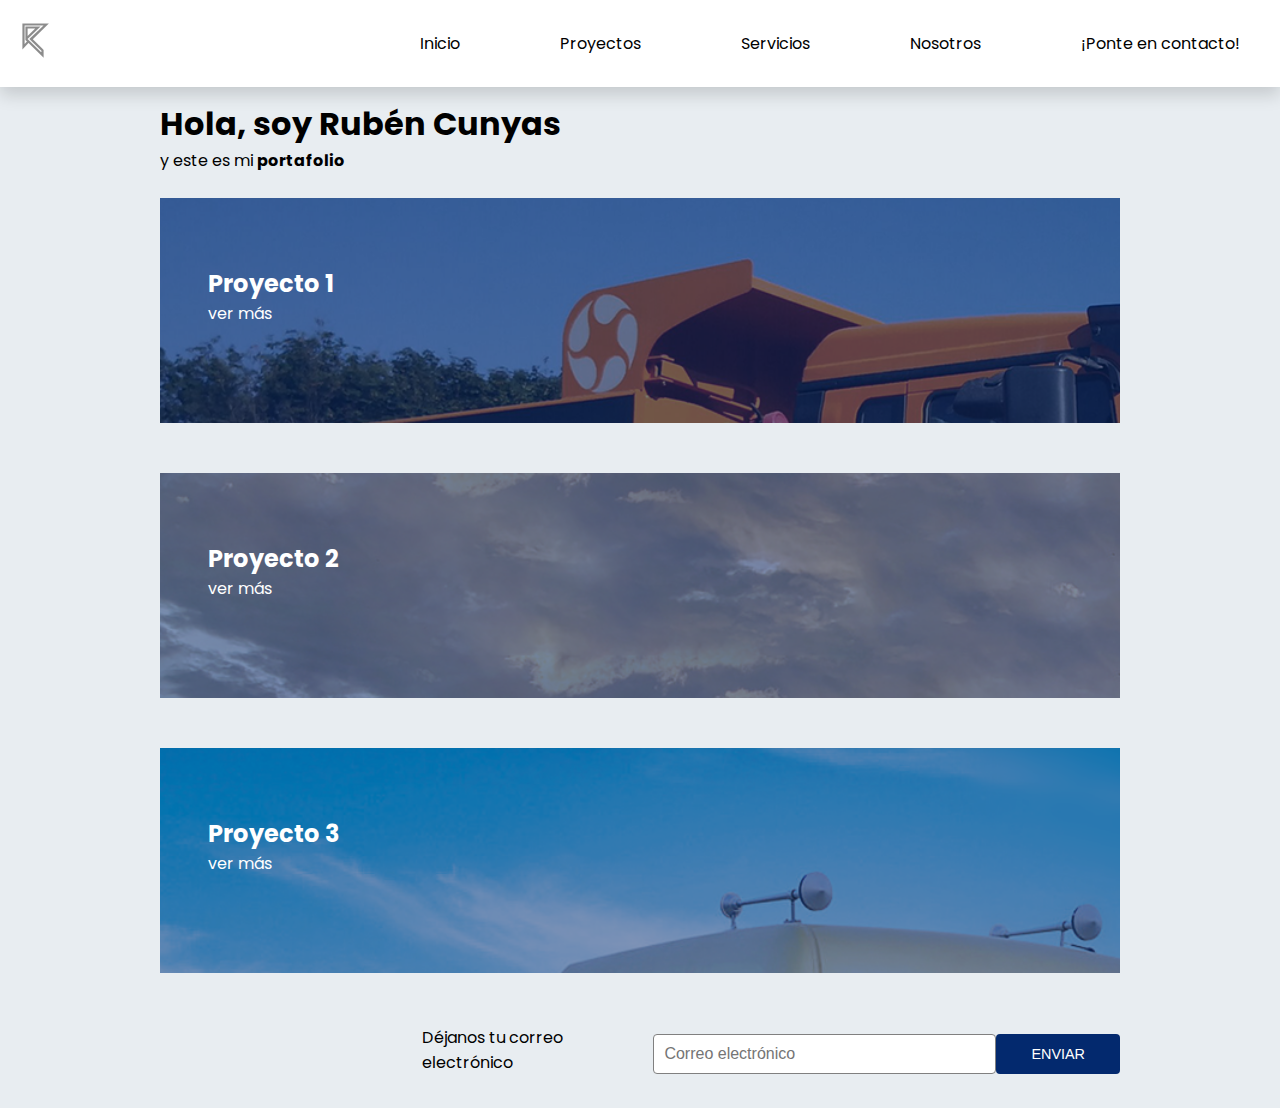
<file: index.html>
<!DOCTYPE html>
<html lang="en">

<head>
    <meta charset="UTF-8">
    <meta http-equiv="X-UA-Compatible" content="IE=edge">
    <meta name="viewport" content="width=device-width, initial-scale=1.0">
    <title>Portafolio: Rubén Cunyas</title>
    <!--Favicon-->
    <link rel="shortcut icon" href="./assets/img/rc-ico.png" type="image/x-icon">
    <!--Google fonts-->
    <link rel="preconnect" href="https://fonts.googleapis.com">
    <link rel="preconnect" href="https://fonts.gstatic.com" crossorigin>
    <link href="https://fonts.googleapis.com/css2?family=Poppins:ital,wght@0,400;0,700;1,600&display=swap"
        rel="stylesheet">
    <!--Font Awesome-->
    <link rel="stylesheet" href="https://cdnjs.cloudflare.com/ajax/libs/font-awesome/6.2.1/css/all.min.css"
        integrity="sha512-MV7K8+y+gLIBoVD59lQIYicR65iaqukzvf/nwasF0nqhPay5w/9lJmVM2hMDcnK1OnMGCdVK+iQrJ7lzPJQd1w=="
        crossorigin="anonymous" referrerpolicy="no-referrer" />
    <!--CSS-->
    <link rel="stylesheet" href="./css/style.css">
    <link rel="stylesheet" href="./css/ruben-font.css">
</head>

<body>
    <!--INICIO DE CABECERA-->
    <header>
        <div class="navbar">
            <div class="logo">
                <a href="index.html" target="_blank" class="rux" title="Con cariño Rubén Cunyas"><i class="ico-ico-rc"></i></a>
            </div>
            <nav>
                <ul class="navegacion">
                    <li>
                        <a href="index.html">Inicio</a>
                    </li>
                    <li>
                        <a href="./pages/proyectos.html">Proyectos</a>
                    </li>
                    <li>
                        <a href="./pages/servicios.html">Servicios</a>
                    </li>
                    <li>
                        <a href="./pages/nosotros.html">Nosotros</a>
                    </li>
                    <li>
                        <a href="./pages/contacto.html">¡Ponte en contacto!</a>
                    </li>
                </ul>
            </nav>
        </div>
    </header>
    <!--FIN DE CABECERA-->

    <!--INICIO DE CUERPO-->
    <main>
        <!--LISTA DE PROYECTOS-->
        <h1>Hola, soy Rubén Cunyas</h1>
        <p>y este es mi <strong>portafolio</strong></p>
        <section>
            <!--PROYECTO-->
            <div class="proyecto proyecto--uno">
                <a href="./pages/proyectos.html">
                <img  class="proyecto__img" src="./assets/img/proyecto1.png" alt="Proyecto">
                <div class="proyecto__contenido">
                    <h2 class="proyecto__contenido--titulo">Proyecto 1</h2>
                    <p class="proyecto__contenido--link">ver más <i class="fa-solid fa-arrow-right"></i></p>
                </div>
                </a>
            </div>
            <!--FIN PROYECTO-->

            <!--PROYECTO-->
            <div class="proyecto proyecto--dos">
                <img  class="proyecto__img" src="./assets/img/proyecto2.png" alt="Proyecto">
                <div class="proyecto__contenido">
                    <h2 class="proyecto__contenido--titulo">Proyecto 2</h2>
                    <p class="proyecto__contenido--link">ver más <i class="fa-solid fa-arrow-right"></i></p>
                </div>
            </div>
            <!--FIN PROYECTO-->

            <!--PROYECTO-->
            <div class="proyecto proyecto--tres">
                <img  class="proyecto__img" src="./assets/img/proyecto3.png" alt="Proyecto">
                <div class="proyecto__contenido">
                    <h2 class="proyecto__contenido--titulo">Proyecto 3</h2>
                    <p class="proyecto__contenido--link">ver más <i class="fa-solid fa-arrow-right"></i></p>
                </div>
            </div>
            <!--FIN PROYECTO-->
        </section>
        <!--FIN LISTA DE PROYECTOS-->

    </main>
    <!--FIN DE CUERPO-->


    <!--INICIO DE PIE-->
    <footer>
        <div class="redes_sociales">
            <ul>
                <li><a href="http://behance.com" target="blank"><i class="fa-brands fa-behance"></i></a></li>
                <li><a href="http://facebook.com" target="blank"><i class="fa-brands fa-facebook"></i></a></li>
                <li><a href="http://instagram.com" target="blank"><i class="fa-brands fa-instagram"></i></a></li>
            </ul>
        </div>
        <div class="suscribe">
            <form action="">
                <label for="name">Déjanos tu correo electrónico</label>
                <input type="email" placeholder="Correo electrónico" class="input-form">
                <input type="submit" value="Enviar" class="btn-primary">
            </form>
        </div>
    </footer>
    <!--FIN DE PIE-->
</body>

</html>
</file>
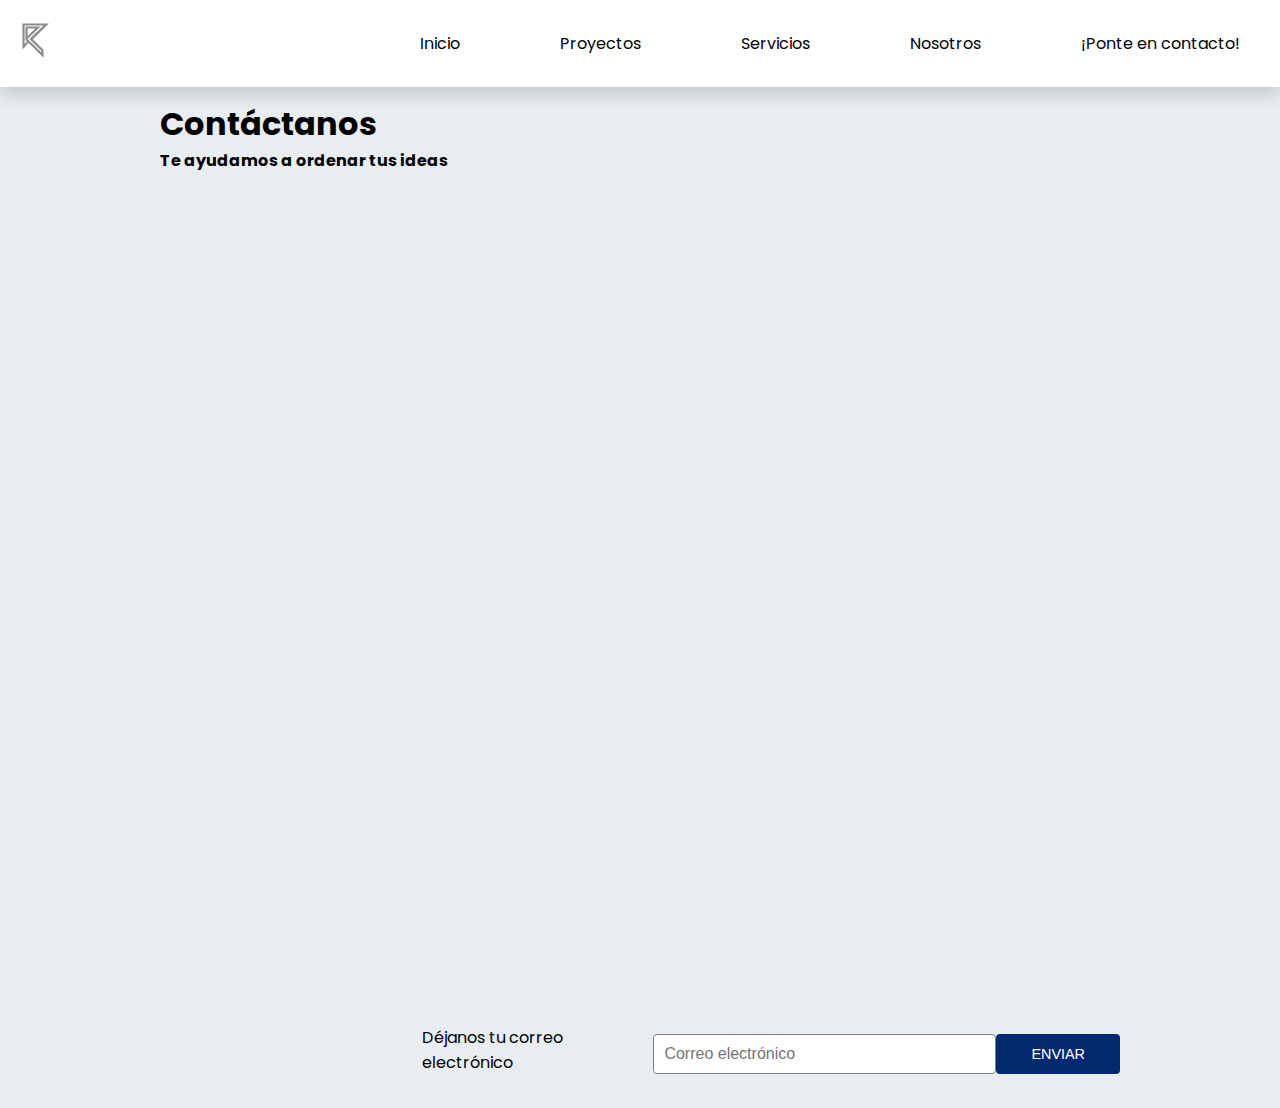
<file: pages/contacto.html>
<!DOCTYPE html>
<html lang="en">

<head>
    <meta charset="UTF-8">
    <meta http-equiv="X-UA-Compatible" content="IE=edge">
    <meta name="viewport" content="width=device-width, initial-scale=1.0">
    <title>Portafolio: Rubén Cunyas</title>
    <!--Favicon-->
    <link rel="shortcut icon" href="../assets/img/rc-ico.png" type="image/x-icon">
    <!--Google fonts-->
    <link rel="preconnect" href="https://fonts.googleapis.com">
    <link rel="preconnect" href="https://fonts.gstatic.com" crossorigin>
    <link href="https://fonts.googleapis.com/css2?family=Poppins:ital,wght@0,400;0,700;1,600&display=swap"
        rel="stylesheet">
    <!--Font Awesome-->
    <link rel="stylesheet" href="https://cdnjs.cloudflare.com/ajax/libs/font-awesome/6.2.1/css/all.min.css"
        integrity="sha512-MV7K8+y+gLIBoVD59lQIYicR65iaqukzvf/nwasF0nqhPay5w/9lJmVM2hMDcnK1OnMGCdVK+iQrJ7lzPJQd1w=="
        crossorigin="anonymous" referrerpolicy="no-referrer" />
    <!--CSS-->
    <link rel="stylesheet" href="../css/style.css">
    <link rel="stylesheet" href="../css/ruben-font.css">
</head>

<body>
    <!--INICIO DE CABECERA-->
    <header>
        <div class="navbar">
            <div class="logo">
                <a href="index.html" target="_blank" class="rux" title="Con cariño Rubén Cunyas"><i class="ico-ico-rc"></i></a>
            </div>
            <nav>
                <ul class="navegacion">
                    <li>
                        <a href="../index.html">Inicio</a>
                    </li>
                    <li>
                        <a href="./proyectos.html">Proyectos</a>
                    </li>
                    <li>
                        <a href="./servicios.html">Servicios</a>
                    </li>
                    <li>
                        <a href="./nosotros.html">Nosotros</a>
                    </li>
                    <li>
                        <a href="./contacto.html">¡Ponte en contacto!</a>
                    </li>
                </ul>
            </nav>
        </div>
    </header>
    <!--FIN DE CABECERA-->

    <!--INICIO DE CUERPO-->
    <main>
        <h1>Contáctanos</h1>
        <h4>Te ayudamos a ordenar tus ideas</h4>

    </main>
    <!--FIN DE CUERPO-->


    <!--INICIO DE PIE-->
    <footer>
        <div class="redes_sociales">
            <ul>
                <li><a href="http://behance.com" target="blank"><i class="fa-brands fa-behance"></i></a></li>
                <li><a href="http://facebook.com" target="blank"><i class="fa-brands fa-facebook"></i></a></li>
                <li><a href="http://instagram.com" target="blank"><i class="fa-brands fa-instagram"></i></a></li>
            </ul>
        </div>
        <div class="suscribe">
            <form action="">
                <label for="name">Déjanos tu correo electrónico</label>
                <input type="email" placeholder="Correo electrónico" class="input-form">
                <input type="submit" value="Enviar" class="btn-primary">
            </form>
        </div>
    </footer>
    <!--FIN DE PIE-->
</body>

</html>
</file>
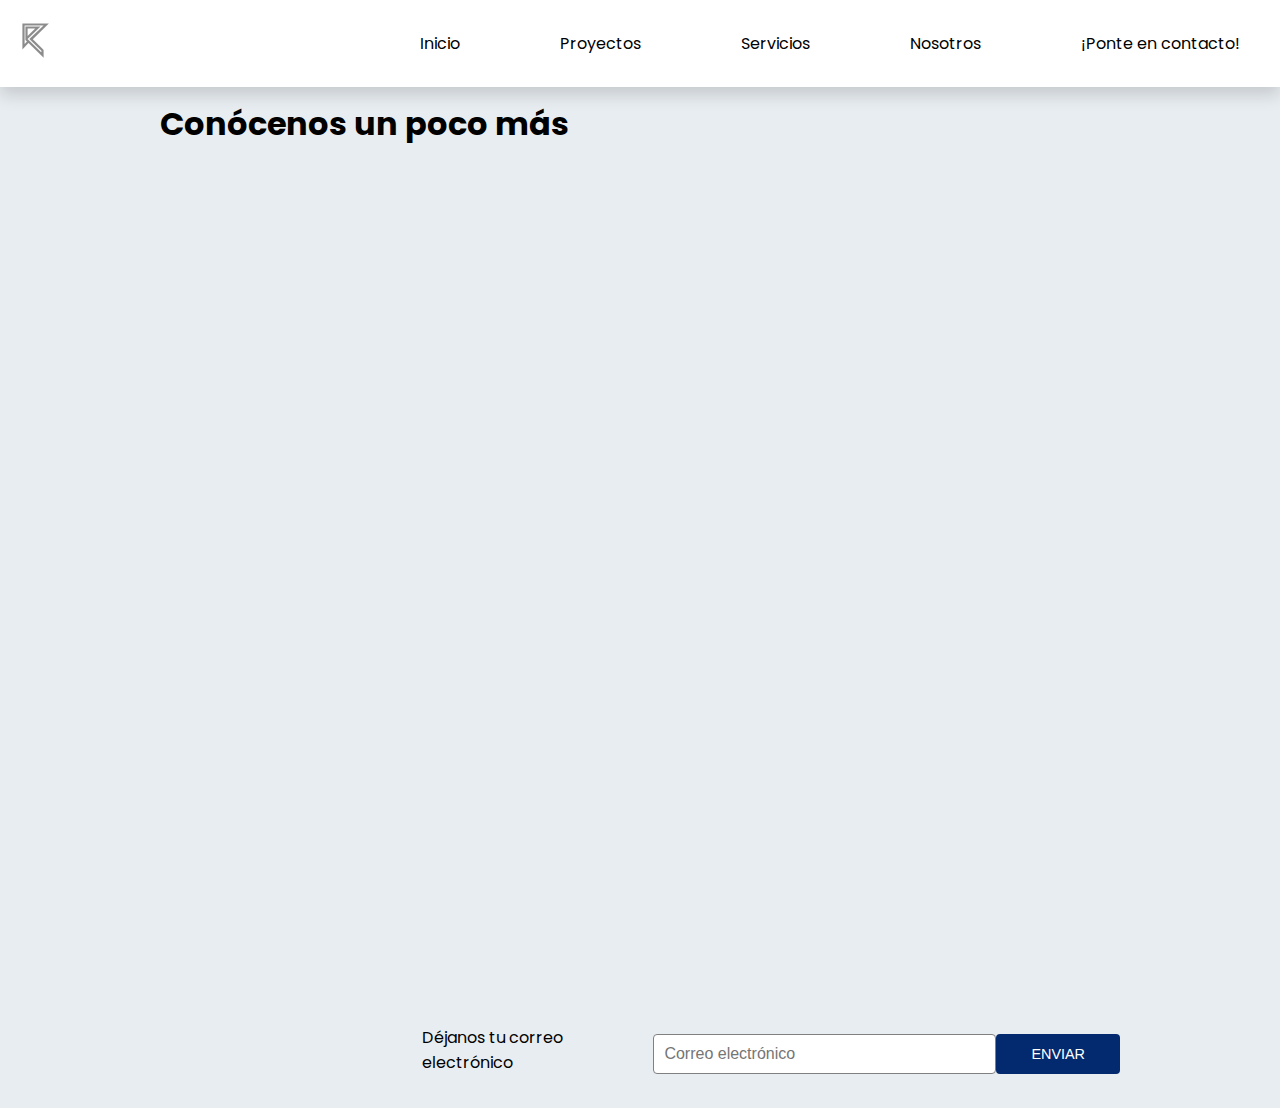
<file: pages/nosotros.html>
<!DOCTYPE html>
<html lang="en">

<head>
    <meta charset="UTF-8">
    <meta http-equiv="X-UA-Compatible" content="IE=edge">
    <meta name="viewport" content="width=device-width, initial-scale=1.0">
    <title>Portafolio: Rubén Cunyas</title>
    <!--Favicon-->
    <link rel="shortcut icon" href="../assets/img/rc-ico.png" type="image/x-icon">
    <!--Google fonts-->
    <link rel="preconnect" href="https://fonts.googleapis.com">
    <link rel="preconnect" href="https://fonts.gstatic.com" crossorigin>
    <link href="https://fonts.googleapis.com/css2?family=Poppins:ital,wght@0,400;0,700;1,600&display=swap"
        rel="stylesheet">
    <!--Font Awesome-->
    <link rel="stylesheet" href="https://cdnjs.cloudflare.com/ajax/libs/font-awesome/6.2.1/css/all.min.css"
        integrity="sha512-MV7K8+y+gLIBoVD59lQIYicR65iaqukzvf/nwasF0nqhPay5w/9lJmVM2hMDcnK1OnMGCdVK+iQrJ7lzPJQd1w=="
        crossorigin="anonymous" referrerpolicy="no-referrer" />
    <!--CSS-->
    <link rel="stylesheet" href="../css/style.css">
    <link rel="stylesheet" href="../css/ruben-font.css">
</head>

<body>
    <!--INICIO DE CABECERA-->
    <header>
        <div class="navbar">
            <div class="logo">
                <a href="index.html" target="_blank" class="rux" title="Con cariño Rubén Cunyas"><i class="ico-ico-rc"></i></a>
            </div>
            <nav>
                <ul class="navegacion">
                    <li>
                        <a href="../index.html">Inicio</a>
                    </li>
                    <li>
                        <a href="./proyectos.html">Proyectos</a>
                    </li>
                    <li>
                        <a href="./servicios.html">Servicios</a>
                    </li>
                    <li>
                        <a href="./nosotros.html">Nosotros</a>
                    </li>
                    <li>
                        <a href="./contacto.html">¡Ponte en contacto!</a>
                    </li>
                </ul>
            </nav>
        </div>
    </header>
    <!--FIN DE CABECERA-->

    <!--INICIO DE CUERPO-->
    <main>
        <h1>Conócenos un poco más</h1>

    </main>
    <!--FIN DE CUERPO-->


    <!--INICIO DE PIE-->
    <footer>
        <div class="redes_sociales">
            <ul>
                <li><a href="http://behance.com" target="blank"><i class="fa-brands fa-behance"></i></a></li>
                <li><a href="http://facebook.com" target="blank"><i class="fa-brands fa-facebook"></i></a></li>
                <li><a href="http://instagram.com" target="blank"><i class="fa-brands fa-instagram"></i></a></li>
            </ul>
        </div>
        <div class="suscribe">
            <form action="">
                <label for="name">Déjanos tu correo electrónico</label>
                <input type="email" placeholder="Correo electrónico" class="input-form">
                <input type="submit" value="Enviar" class="btn-primary">
            </form>
        </div>
    </footer>
    <!--FIN DE PIE-->
</body>

</html>
</file>
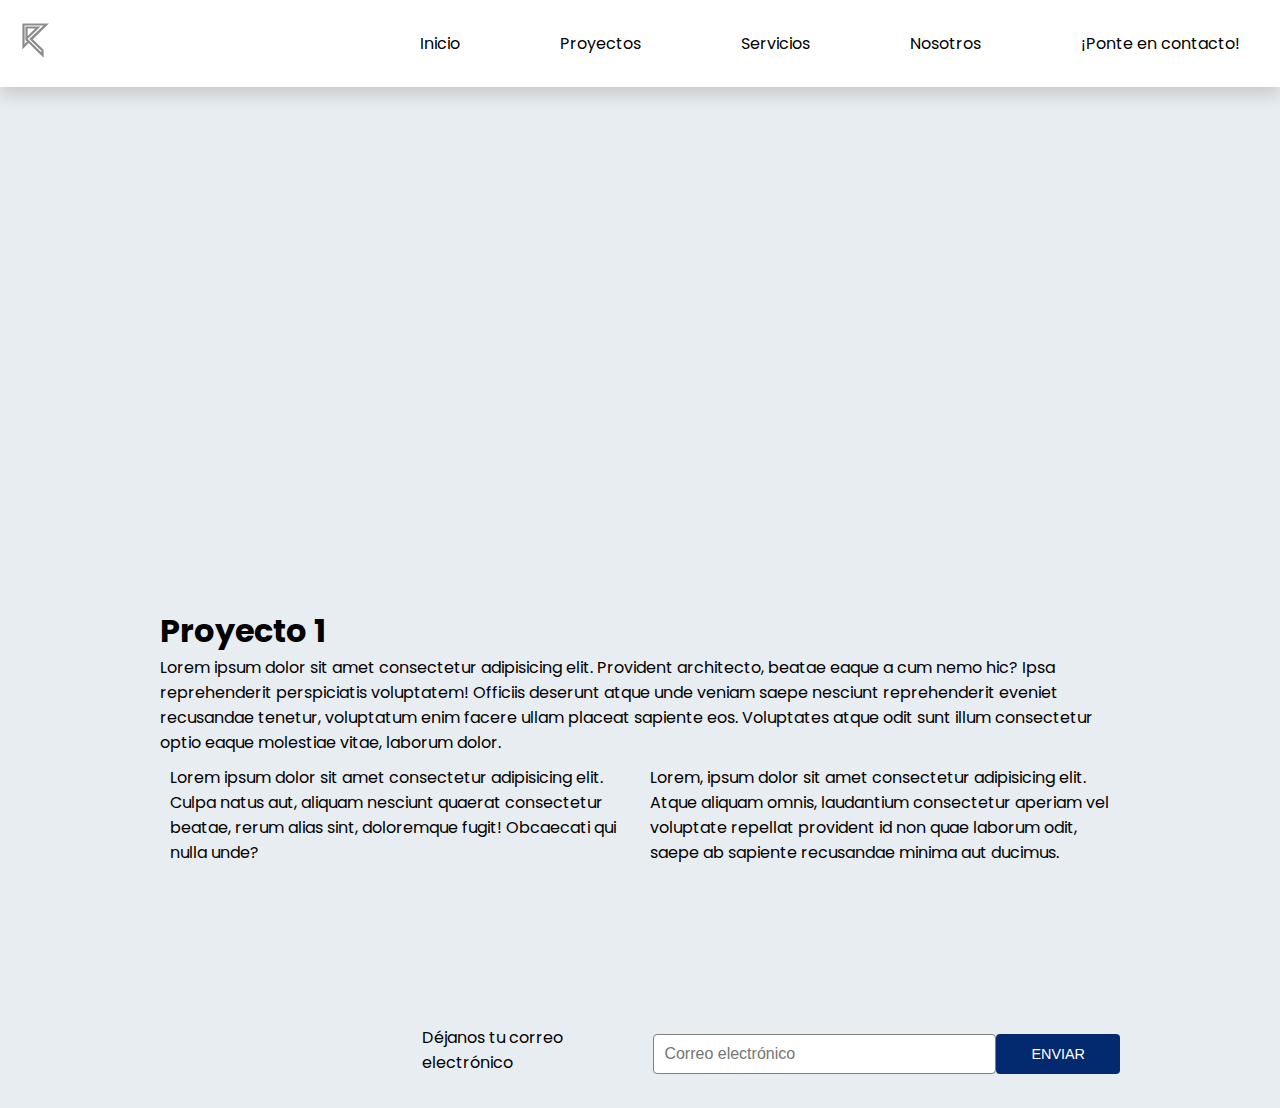
<file: pages/proyectos.html>
<!DOCTYPE html>
<html lang="en">

<head>
    <meta charset="UTF-8">
    <meta http-equiv="X-UA-Compatible" content="IE=edge">
    <meta name="viewport" content="width=device-width, initial-scale=1.0">
    <title>Portafolio: Rubén Cunyas</title>
    <!--Favicon-->
    <link rel="shortcut icon" href="../assets/img/rc-ico.png" type="image/x-icon">
    <!--Google fonts-->
    <link rel="preconnect" href="https://fonts.googleapis.com">
    <link rel="preconnect" href="https://fonts.gstatic.com" crossorigin>
    <link href="https://fonts.googleapis.com/css2?family=Poppins:ital,wght@0,400;0,700;1,600&display=swap"
        rel="stylesheet">
    <!--Font Awesome-->
    <link rel="stylesheet" href="https://cdnjs.cloudflare.com/ajax/libs/font-awesome/6.2.1/css/all.min.css"
        integrity="sha512-MV7K8+y+gLIBoVD59lQIYicR65iaqukzvf/nwasF0nqhPay5w/9lJmVM2hMDcnK1OnMGCdVK+iQrJ7lzPJQd1w=="
        crossorigin="anonymous" referrerpolicy="no-referrer" />
    <!--CSS-->
    <link rel="stylesheet" href="../css/style.css">
    <link rel="stylesheet" href="../css/ruben-font.css">
</head>

<body>
    <!--INICIO DE CABECERA-->
    <header>
        <div class="navbar">
            <div class="logo">
                <a href="index.html" target="_blank" class="rux" title="Con cariño Rubén Cunyas"><i class="ico-ico-rc"></i></a>
            </div>
            <nav>
                <ul class="navegacion">
                    <li>
                        <a href="../index.html">Inicio</a>
                    </li>
                    <li>
                        <a href="./proyectos.html">Proyectos</a>
                    </li>
                    <li>
                        <a href="./servicios.html">Servicios</a>
                    </li>
                    <li>
                        <a href="./nosotros.html">Nosotros</a>
                    </li>
                    <li>
                        <a href="./contacto.html">¡Ponte en contacto!</a>
                    </li>
                </ul>
            </nav>
        </div>
    </header>
    <!--FIN DE CABECERA-->

    <!--INICIO DE CUERPO-->
    <main>
        <!--VIDEO-->
        <section>
            <iframe width="960" height="500" src="https://www.youtube.com/embed/LQ4EcIUTqj4" title="YouTube video player" frameborder="0" allow="accelerometer; autoplay; clipboard-write; encrypted-media; gyroscope; picture-in-picture" allowfullscreen></iframe>
            <h1>Proyecto 1</h1>
            <p>Lorem ipsum dolor sit amet consectetur adipisicing elit. Provident architecto, beatae eaque a cum nemo hic? Ipsa reprehenderit perspiciatis voluptatem! Officiis deserunt atque unde veniam saepe nesciunt reprehenderit eveniet recusandae tenetur, voluptatum enim facere ullam placeat sapiente eos. Voluptates atque odit sunt illum consectetur optio eaque molestiae vitae, laborum dolor.</p>            <div class="contenedor">
                <div class="col">Lorem ipsum dolor sit amet consectetur adipisicing elit. Culpa natus aut, aliquam nesciunt quaerat consectetur beatae, rerum alias sint, doloremque fugit! Obcaecati qui nulla unde?</div>
                <div class="col">Lorem, ipsum dolor sit amet consectetur adipisicing elit. Atque aliquam omnis, laudantium consectetur aperiam vel voluptate repellat provident id non quae laborum odit, saepe ab sapiente recusandae minima aut ducimus.</div>
            </div>
        </section>

    </main>
    <!--FIN DE CUERPO-->


    <!--INICIO DE PIE-->
    <footer>
        <div class="redes_sociales">
            <ul>
                <li><a href="http://behance.com" target="blank"><i class="fa-brands fa-behance"></i></a></li>
                <li><a href="http://facebook.com" target="blank"><i class="fa-brands fa-facebook"></i></a></li>
                <li><a href="http://instagram.com" target="blank"><i class="fa-brands fa-instagram"></i></a></li>
            </ul>
        </div>
        <div class="suscribe">
            <form action="">
                <label for="name">Déjanos tu correo electrónico</label>
                <input type="email" placeholder="Correo electrónico" class="input-form">
                <input type="submit" value="Enviar" class="btn-primary">
            </form>
        </div>
    </footer>
    <!--FIN DE PIE-->
</body>

</html>
</file>
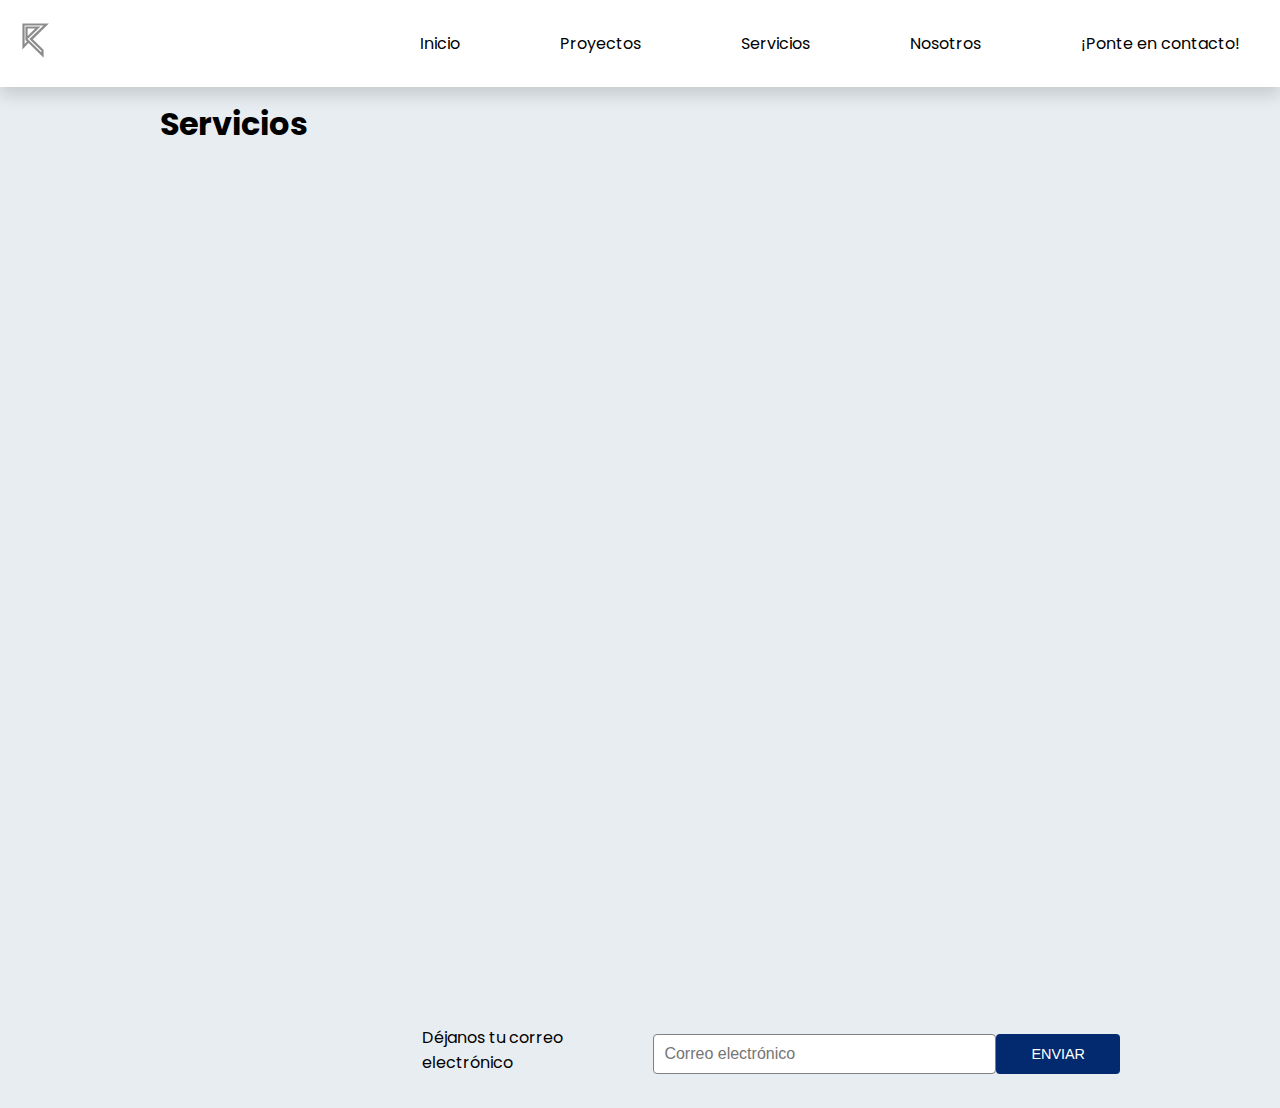
<file: pages/servicios.html>
<!DOCTYPE html>
<html lang="en">

<head>
    <meta charset="UTF-8">
    <meta http-equiv="X-UA-Compatible" content="IE=edge">
    <meta name="viewport" content="width=device-width, initial-scale=1.0">
    <title>Portafolio: Rubén Cunyas</title>
    <!--Favicon-->
    <link rel="shortcut icon" href="../assets/img/rc-ico.png" type="image/x-icon">
    <!--Google fonts-->
    <link rel="preconnect" href="https://fonts.googleapis.com">
    <link rel="preconnect" href="https://fonts.gstatic.com" crossorigin>
    <link href="https://fonts.googleapis.com/css2?family=Poppins:ital,wght@0,400;0,700;1,600&display=swap"
        rel="stylesheet">
    <!--Font Awesome-->
    <link rel="stylesheet" href="https://cdnjs.cloudflare.com/ajax/libs/font-awesome/6.2.1/css/all.min.css"
        integrity="sha512-MV7K8+y+gLIBoVD59lQIYicR65iaqukzvf/nwasF0nqhPay5w/9lJmVM2hMDcnK1OnMGCdVK+iQrJ7lzPJQd1w=="
        crossorigin="anonymous" referrerpolicy="no-referrer" />
    <!--CSS-->
    <link rel="stylesheet" href="../css/style.css">
    <link rel="stylesheet" href="../css/ruben-font.css">
</head>

<body>
    <!--INICIO DE CABECERA-->
    <header>
        <div class="navbar">
            <div class="logo">
                <a href="index.html" target="_blank" class="rux" title="Con cariño Rubén Cunyas"><i class="ico-ico-rc"></i></a>
            </div>
            <nav>
                <ul class="navegacion">
                    <li>
                        <a href="../index.html">Inicio</a>
                    </li>
                    <li>
                        <a href="./proyectos.html">Proyectos</a>
                    </li>
                    <li>
                        <a href="./servicios.html">Servicios</a>
                    </li>
                    <li>
                        <a href="./nosotros.html">Nosotros</a>
                    </li>
                    <li>
                        <a href="./contacto.html">¡Ponte en contacto!</a>
                    </li>
                </ul>
            </nav>
        </div>
    </header>
    <!--FIN DE CABECERA-->

    <!--INICIO DE CUERPO-->
    <main>
        <h1>Servicios</h1>

    </main>
    <!--FIN DE CUERPO-->


    <!--INICIO DE PIE-->
    <footer>
        <div class="redes_sociales">
            <ul>
                <li><a href="http://behance.com" target="blank"><i class="fa-brands fa-behance"></i></a></li>
                <li><a href="http://facebook.com" target="blank"><i class="fa-brands fa-facebook"></i></a></li>
                <li><a href="http://instagram.com" target="blank"><i class="fa-brands fa-instagram"></i></a></li>
            </ul>
        </div>
        <div class="suscribe">
            <form action="">
                <label for="name">Déjanos tu correo electrónico</label>
                <input type="email" placeholder="Correo electrónico" class="input-form">
                <input type="submit" value="Enviar" class="btn-primary">
            </form>
        </div>
    </footer>
    <!--FIN DE PIE-->
</body>

</html>
</file>
<file: css/style.css>
/*CORRECTORES*/
*{
    padding: 0;
    margin: 0;
    box-sizing: border-box;
}
ul{
    list-style-type: none;
}
a{
    text-decoration: none;
}
body{
    background-color: #e8edf1;
    font-family: 'Poppins', sans-serif;
}
/*ANIMATIONS*/
a, .proyecto, .proyecto__contenido, .proyecto__img, .btn-primary{
    -webkit-transition: all .25s ease-out;
    -moz-transition: all .25s ease-out;
    -o-transition: all .25s ease-out;
    transition: all .25s ease-out;
}

/*HEADER*/
header{
    position: fixed;
    top: 0;
    left: 0;
    margin:auto;
    width:100%;
    z-index: 999;
    background-color: white;
    box-shadow: 0 .5rem 1rem rgba(0,0,0,.15)
}
.navbar{
    display: flex;
    justify-content: space-between;
    background-color: white;
}
.logo{
    padding: 20px;
}

/*NAVEGACIÓN*/
nav{
    display: flex;
    align-items: center;
    
}
.navegacion{
    display: flex;
    justify-content: flex-end;
    align-items: center;
    list-style: none;
}
.navegacion li{
    padding: 20px;
    margin-left: 20px;
}
.navegacion li a{
    padding: 20px;
    color: black;
}
.navegacion li a:hover{
    color:#015bff
}

/*CONTENIDO CENTRAL*/
main{
    max-width: 960px;
    margin: 0 auto;
    display: flex;
    flex-direction: column;
    height: 100vh;
    margin-top: 100px;
}
.proyecto{
    height: 25vh;
    margin: 25px 0;
    background: #03296e;
    position: relative;
    float: left;
    overflow: hidden;
    width: 100%;
    cursor: pointer;
}
.proyecto .proyecto__img{
    opacity: 0.5;
    transform: scale(1.2);
    position: relative;
    display: block;
}
.proyecto .proyecto__contenido{
    position: absolute;
    top: 30%;
    left: 5%;
    width: 100%;
    height: 100%;
    color: white;
}
.proyecto:hover{
    background: #015bff;
}
.proyecto:hover .proyecto__contenido{
    top: 25%;
}
.proyecto:hover .proyecto__img{
    transform: scale(1.25);
}
/*FOOTER*/
footer{
    display: flex;
    max-width: 960px;
    margin: 0 auto;
    padding: 25px 0;
}
/*SOCIAL LINKS*/
.redes_sociales{
    width: 30%;
}
.redes_sociales ul{
    display: flex;
    flex-wrap: wrap;
    height: 100%;
    justify-content: space-evenly;
    align-items: center;
}
.suscribe{
    width: 80%;
}
.suscribe form{
    display: flex;
    height: 100%;
    justify-content: space-evenly;
    align-items: center;
}
/*FORM*/
form label{
    display: inline-block;
    margin-bottom: .5rem;
}
.input-form{
    width: 50%;
    padding: 10px;
    font-size: 1rem;
    color:#495057;
    background-color: white;
    border: 1px solid grey;
    border-radius: .25rem;
}
.btn-primary {
    color: white;
    background-color: #03296e;
    border: hidden;
    font-size: 0.9rem;
    padding: 12px 35px;
    border-radius: .25rem;
    text-transform: uppercase;
}

.btn-primary:hover {
    background-color: #015bff;
    color: white;
    transform: scale(1.1);
}

/*INTERNA PROYECTO*/
.contenedor{
    display: flex;
}
.contenedor .col{
    width: 50%;
    padding: 10px;
}
</file>
<file: css/ruben-font.css>
@font-face {
    font-family: 'rux';
    src: url('../assets/fonts/rux.eot?ggycuh');
    src: url('../assets/fonts/rux.eot?ggycuh#iefix') format('embedded-opentype'),
        url('../assets/fonts//rux.ttf?ggycuh') format('truetype'),
        url('../assets/fonts/rux.woff?ggycuh') format('woff'),
        url('../assets/fonts/rux.svg?ggycuh#rux') format('svg');
    font-weight: normal;
    font-style: normal;
    font-display: block;
}

[class^="ico-"], [class*=" ico-"] {
    /* use !important to prevent issues with browser extensions that change fonts */
    font-family: 'rux' !important;
    speak: none;
    font-style: normal;
    font-weight: normal;
    font-variant: normal;
    text-transform: none;
    line-height: 1;

    /* Better Font Rendering =========== */
    -webkit-font-smoothing: antialiased;
    -moz-osx-font-smoothing: grayscale;
}

.ico-ico-rc:before {
    content: "\e900";
    color: #fff;
}

a .ico-ico-rc {
    position: relative;
    display: inline-block;
    font-size: 2.5em;
    font-weight: 800;
    overflow: hidden;
    /*color: royalblue;
    background: -webkit-gradient(linear, left top, right top, from(midnightblue), color-stop(50%, midnightblue), color-stop(50%, royalblue));
    background: linear-gradient(to right, midnightblue, midnightblue 50%, royalblue 50%);*/
    color: whitesmoke;
    background: -webkit-gradient(linear, left top, right top, from(#015bff), color-stop(50%, #015bff), color-stop(50%, #8c8c8c));
    background: linear-gradient(to right, #015bff, #015bff 50%, #8c8c8c 50%);
    background-clip: text;
    -webkit-background-clip: text;
    -webkit-text-fill-color: transparent;
    background-size: 200% 100%;
    background-position: 100%;
    -webkit-transition: background-position 275ms ease;
    transition: background-position 275ms ease;
    text-decoration: none;
}

a:hover .ico-ico-rc {
    background-position: 0 100%;
}
</file>
